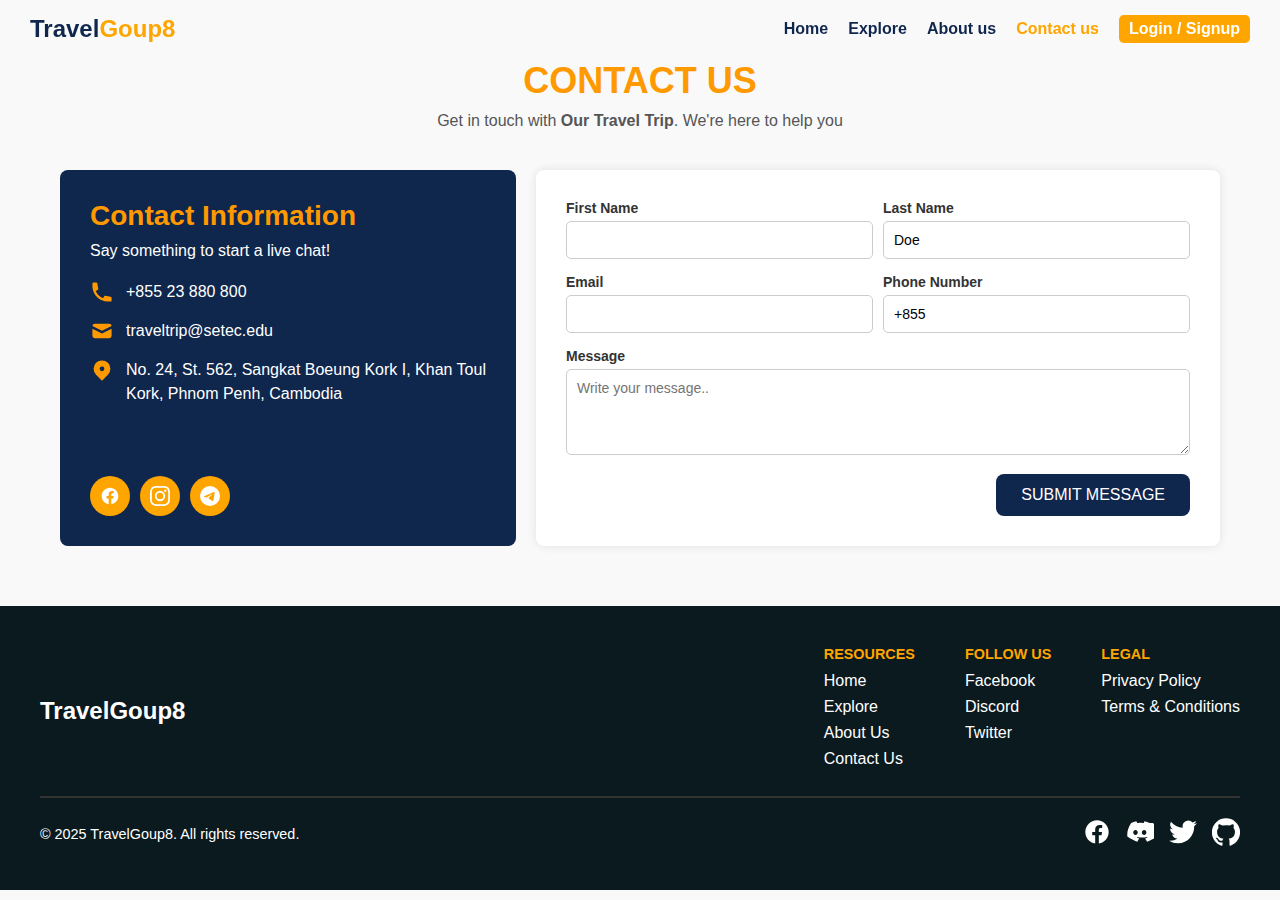
<file: contact.html>
<!DOCTYPE html>
<html lang="en">
<head>
  <meta charset="UTF-8">
  <meta name="viewport" content="width=device-width, initial-scale=1.0">
  <title>Contact Us - TravelGoup8</title>
    <link rel="stylesheet" href="/css/contact.css">
      <meta property="og:type" content="website">
  <meta property="og:title" content="TravelGoup8 - Explore Cambodia">
  <meta property="og:description" content="TravelGoup8 - Discover the best places in Cambodia including the Royal Palace and Angkor Wat.">
  <meta property="og:image" content="https://www.novotelphnompenhbkk1.com/wp-content/uploads/sites/53/2023/08/royal-palace-1920x1200.jpg">
  <meta property="og:url" content="https://yourwebsite.com/">
  <meta property="og:site_name" content="TravelGoup8">
  <meta name="twitter:card" content="summary_large_image">
  <meta name="twitter:title" content="TravelGoup8 - Explore Cambodia">
  <meta name="twitter:description" content="TravelGoup8 - Discover the best places in Cambodia including the Royal Palace and Angkor Wat.">
  <meta name="twitter:image" content="https://www.novotelphnompenhbkk1.com/wp-content/uploads/sites/53/2023/08/royal-palace-1920x1200.jpg">
  <link rel="icon" href="/favicon.ico" type="image/x-icon">


</head>
<body>
     <!-- Header -->
 <header class="header">
    <div class="nav-container">
        <div class="logo">Travel<span>Goup8</span></div>

        <nav id="nav-links">
            <a href="/index.html" >Home</a>
            <a href="/explore.html">Explore</a>
            <a href="/about.html" >About us</a>
            <a href="/contact.html" style="color: orange">Contact us</a>
            <a href="/login.html" class="login-btn">Login / Signup</a>
        </nav>

        <!-- Hamburger -->
        <div class="hamburger" id="hamburger">
            <span></span>
            <span></span>
            <span></span>
        </div>
    </div>
</header>
     
<main>
  <div class="contact-header">
    <h1>CONTACT US</h1>
    <p>Get in touch with <span>Our Travel Trip</span>. We're here to help you</p>
  </div>

  <div class="contact-grid">
    <!-- Left Side -->
    <div class="contact-info">
      <div>
        <h2>Contact Information</h2>
        <p>Say something to start a live chat!</p>

        <div class="info-item">
          <svg viewBox="0 0 20 20"><path d="M2 3a1 1 0 011-1h2.153a1 1 0 01.986.836l.74 4.435a1 1 0 01-.54 1.06l-1.548.773a11.037 11.037 0 006.105 6.105l.774-1.548a1 1 0 011.059-.54l4.435.74a1 1 0 01.836.986V17a1 1 0 01-1 1h-2C7.82 18 2 12.18 2 5V3z"/></svg>
          <div>+855 23 880 800</div>
        </div>

        <div class="info-item">
          <svg viewBox="0 0 20 20"><path d="M2.003 5.884L10 9.882l7.997-3.998A2 2 0 0016 4H4a2 2 0 00-1.997 1.884z"/><path d="M18 8.118l-8 4-8-4V14a2 2 0 002 2h12a2 2 0 002-2V8.118z"/></svg>
          <div>traveltrip@setec.edu</div>
        </div>

        <div class="info-item">
          <svg viewBox="0 0 20 20"><path fill-rule="evenodd" d="M5.05 4.05a7 7 0 119.9 9.9L10 18.9l-4.95-4.95a7 7 0 010-9.9zM10 11a2 2 0 100-4 2 2 0 000 4z" clip-rule="evenodd"/></svg>
          <div>No. 24, St. 562, Sangkat Boeung Kork I, Khan Toul Kork, Phnom Penh, Cambodia</div>
        </div>
      </div>

      <div class="social-links">
        <!-- Facebook -->
        <a href="#"><svg viewBox="0 0 24 24"><path d="M22 12c0-5.523-4.477-10-10-10S2 6.477 2 12c0 4.991 3.657 9.128 8.438 9.878v-6.987h-2.54V12h2.54V9.797c0-2.506 1.492-3.89 3.777-3.89 1.094 0 2.238.195 2.238.195v2.46h-1.26c-1.243 0-1.63.771-1.63 1.562V12h2.773l-.443 2.89h-2.33v6.988C18.343 21.128 22 16.991 22 12z"/></svg></a>
        <!-- Instagram -->
        <a href="#"><svg viewBox="0 0 24 24"><path d="M12 2.163c3.204 0 3.584.012 4.85.07 3.252.148 4.771 1.691 4.919 4.919.058 1.265.069 1.645.069 4.849 0 3.205-.012 3.584-.069 4.849-.149 3.225-1.664 4.771-4.919 4.919-1.266.058-1.644.07-4.85.07-3.204 0-3.584-.012-4.849-.07-3.26-.149-4.771-1.699-4.919-4.92-.058-1.265-.07-1.644-.07-4.849 0-3.204.013-3.583.07-4.849.149-3.227 1.664-4.771 4.919-4.919 1.266-.057 1.645-.069 4.849-.069zM12 0C8.741 0 8.333.014 7.053.072 2.695.272.273 2.69.073 7.052.014 8.333 0 8.741 0 12c0 3.259.014 3.668.072 4.948.2 4.358 2.618 6.78 6.98 6.98C8.333 23.986 8.741 24 12 24c3.259 0 3.668-.014 4.948-.072 4.354-.2 6.782-2.618 6.979-6.98.059-1.28.073-1.689.073-4.948 0-3.259-.014-3.667-.072-4.947-.196-4.354-2.617-6.78-6.979-6.98C15.668.014 15.259 0 12 0zm0 5.838a6.162 6.162 0 100 12.324 6.162 6.162 0 000-12.324zM12 16a4 4 0 110-8 4 4 0 010 8zm6.406-11.845a1.44 1.44 0 100 2.881 1.44 1.44 0 000-2.881z"/></svg></a>
        <!-- Twitter -->
        <a href="#"><svg viewBox="0 0 24 24"><path d="M11.944 0A12 12 0 0 0 0 12a12 12 0 0 0 12 12 12 12 0 0 0 12-12A12 12 0 0 0 12 0a12 12 0 0 0-.056 0zm4.962 7.224c.1-.002.321.023.465.14a.506.506 0 0 1 .171.325c.016.093.036.306.02.472-.18 1.898-.962 6.502-1.36 8.627-.168.9-.499 1.201-.82 1.23-.696.065-1.225-.46-1.9-.902-1.056-.693-1.653-1.124-2.678-1.8-1.185-.78-.417-1.21.258-1.91.177-.184 3.247-2.977 3.307-3.23.007-.032.014-.15-.056-.212s-.174-.041-.249-.024c-.106.024-1.793 1.14-5.061 3.345-.48.33-.913.49-1.302.48-.428-.008-1.252-.241-1.865-.44-.752-.245-1.349-.374-1.297-.789.027-.216.325-.437.893-.663 3.498-1.524 5.83-2.529 6.998-3.014 3.332-1.386 4.025-1.627 4.476-1.635z"/></svg></a>
      </div>
    </div>

    <!-- Right Side Form -->
    <div class="contact-form">
      <form>
        <div style="display:flex; gap:10px; flex-wrap:wrap;">
          <div style="flex:1;">
            <label for="firstName">First Name</label>
            <input type="text" id="firstName" name="firstName">
          </div>
          <div style="flex:1;">
            <label for="lastName">Last Name</label>
            <input type="text" id="lastName" name="lastName" value="Doe">
          </div>
        </div>

        <div style="display:flex; gap:10px; flex-wrap:wrap;">
          <div style="flex:1;">
            <label for="email">Email</label>
            <input type="email" id="email" name="email">
          </div>
          <div style="flex:1;">
            <label for="phone">Phone Number</label>
            <input type="tel" id="phone" name="phone" value="+855">
          </div>
        </div>

        <div>
          <label for="message">Message</label>
          <textarea id="message" name="message" rows="4" placeholder="Write your message.."></textarea>
        </div>

        <div style="text-align:right;">
          <button type="submit">SUBMIT MESSAGE</button>
        </div>
      </form>
    </div>
  </div>
</main>


<!-- Footer -->
<footer class="footer">
  <div class="footer-container">
    <div class="footer-top">
      <div class="footer-logo">
        <a href="#">
          <span>TravelGoup8</span>
        </a>
      </div>
      <div class="footer-links">
        <div class="footer-section">
          <h3>Resources</h3>
          <ul>
            <li><a href="./home.html">Home</a></li>
            <li><a href="./explore.html">Explore</a></li>
            <li><a href="./about.html">About Us</a></li>
            <li><a href="./contact.html">Contact Us</a></li>
          </ul>
        </div>
        <div class="footer-section">
          <h3>Follow Us</h3>
          <ul>
            <li><a href="#">Facebook</a></li>
            <li><a href="#">Discord</a></li>
            <li><a href="#">Twitter</a></li>
          </ul>
        </div>
        <div class="footer-section">
          <h3>Legal</h3>
          <ul>
            <li><a href="#">Privacy Policy</a></li>
            <li><a href="#">Terms & Conditions</a></li>
          </ul>
        </div>
      </div>
    </div>

    <hr />

   <div class="footer-bottom">
      <p>© 2025 TravelGoup8. All rights reserved.</p>
      <div class="social-icons">
        <!-- Facebook -->
        <a href="#" aria-label="Facebook">
          <svg xmlns="http://www.w3.org/2000/svg" width="24" height="24" fill="white" viewBox="0 0 24 24">
            <path d="M22 12c0-5.522-4.478-10-10-10S2 6.478 2 12c0 5.012 3.657 9.165 8.438 9.879v-6.987h-2.54V12h2.54V9.797c0-2.507 1.492-3.89 3.777-3.89 1.094 0 2.238.195 2.238.195v2.46h-1.26c-1.243 0-1.63.771-1.63 1.562V12h2.773l-.443 2.892h-2.33v6.987C18.343 21.165 22 17.012 22 12z"/>
          </svg>
        </a>
        <!-- Discord -->
        <a href="#" aria-label="Discord">
          <svg xmlns="http://www.w3.org/2000/svg" width="24" height="24" fill="white" viewBox="0 0 71 55">
            <path d="M60.104 4.552A58.816 58.816 0 0046.939.3a41.856 41.856 0 00-1.948 4.064 56.896 56.896 0 00-16.785 0A41.648 41.648 0 0026.257.3 58.768 58.768 0 0013.092 4.552c-8.077 11.92-10.834 23.408-9.623 34.641 8.746 6.431 17.036 10.338 25.06 12.807 1.851-2.547 3.495-5.217 4.91-7.985a37.805 37.805 0 01-6.02-2.854c.507-.373.997-.77 1.471-1.184a47.567 47.567 0 0024.24 0c.473.414.963.811 1.471 1.184a37.703 37.703 0 01-6.02 2.854c1.415 2.768 3.058 5.438 4.91 7.985 8.024-2.469 16.314-6.376 25.06-12.807 1.21-11.233-1.546-22.721-9.623-34.641zm-36.05 30.546c-3.142 0-5.707-2.874-5.707-6.412 0-3.538 2.541-6.412 5.707-6.412 3.171 0 5.73 2.874 5.707 6.412 0 3.538-2.536 6.412-5.707 6.412zm21.896 0c-3.142 0-5.707-2.874-5.707-6.412 0-3.538 2.541-6.412 5.707-6.412 3.171 0 5.73 2.874 5.707 6.412 0 3.538-2.536 6.412-5.707 6.412z"/>
          </svg>
        </a>
        <!-- Twitter -->
        <a href="#" aria-label="Twitter">
          <svg xmlns="http://www.w3.org/2000/svg" width="24" height="24" fill="white" viewBox="0 0 24 24">
            <path d="M24 4.557a9.83 9.83 0 01-2.828.775 4.932 4.932 0 002.165-2.724 9.864 9.864 0 01-3.127 1.195 4.916 4.916 0 00-8.38 4.482A13.936 13.936 0 011.671 3.149a4.918 4.918 0 001.523 6.556 4.902 4.902 0 01-2.229-.616c-.054 2.28 1.581 4.415 3.949 4.89a4.935 4.935 0 01-2.224.084 4.922 4.922 0 004.6 3.417 9.867 9.867 0 01-6.102 2.104c-.396 0-.788-.023-1.175-.069a13.945 13.945 0 007.557 2.212c9.054 0 14.002-7.496 14.002-13.986 0-.213-.004-.425-.014-.637A9.936 9.936 0 0024 4.557z"/>
          </svg>
        </a>
        <!-- GitHub -->
        <a href="#" aria-label="GitHub">
          <svg xmlns="http://www.w3.org/2000/svg" width="24" height="24" fill="white" viewBox="0 0 24 24">
            <path d="M12 .297a12 12 0 00-3.797 23.419c.6.111.82-.261.82-.58v-2.234c-3.338.726-4.042-1.416-4.042-1.416-.546-1.389-1.333-1.757-1.333-1.757-1.089-.745.083-.729.083-.729 1.205.084 1.84 1.237 1.84 1.237 1.07 1.834 2.807 1.304 3.492.997.108-.776.418-1.305.762-1.604-2.665-.305-5.467-1.334-5.467-5.931 0-1.31.468-2.381 1.236-3.222-.124-.303-.536-1.527.117-3.176 0 0 1.008-.322 3.3 1.23a11.46 11.46 0 013.003-.404c1.018.005 2.043.137 3.003.404 2.289-1.552 3.294-1.23 3.294-1.23.655 1.649.243 2.873.12 3.176.771.841 1.234 1.912 1.234 3.222 0 4.609-2.807 5.624-5.48 5.921.43.37.814 1.096.814 2.21v3.293c0 .322.218.697.825.578A12.004 12.004 0 0012 .297z"/>
          </svg>
        </a>
      </div>
    </div>

  </div>
</footer>

</body>
</html>
</file>
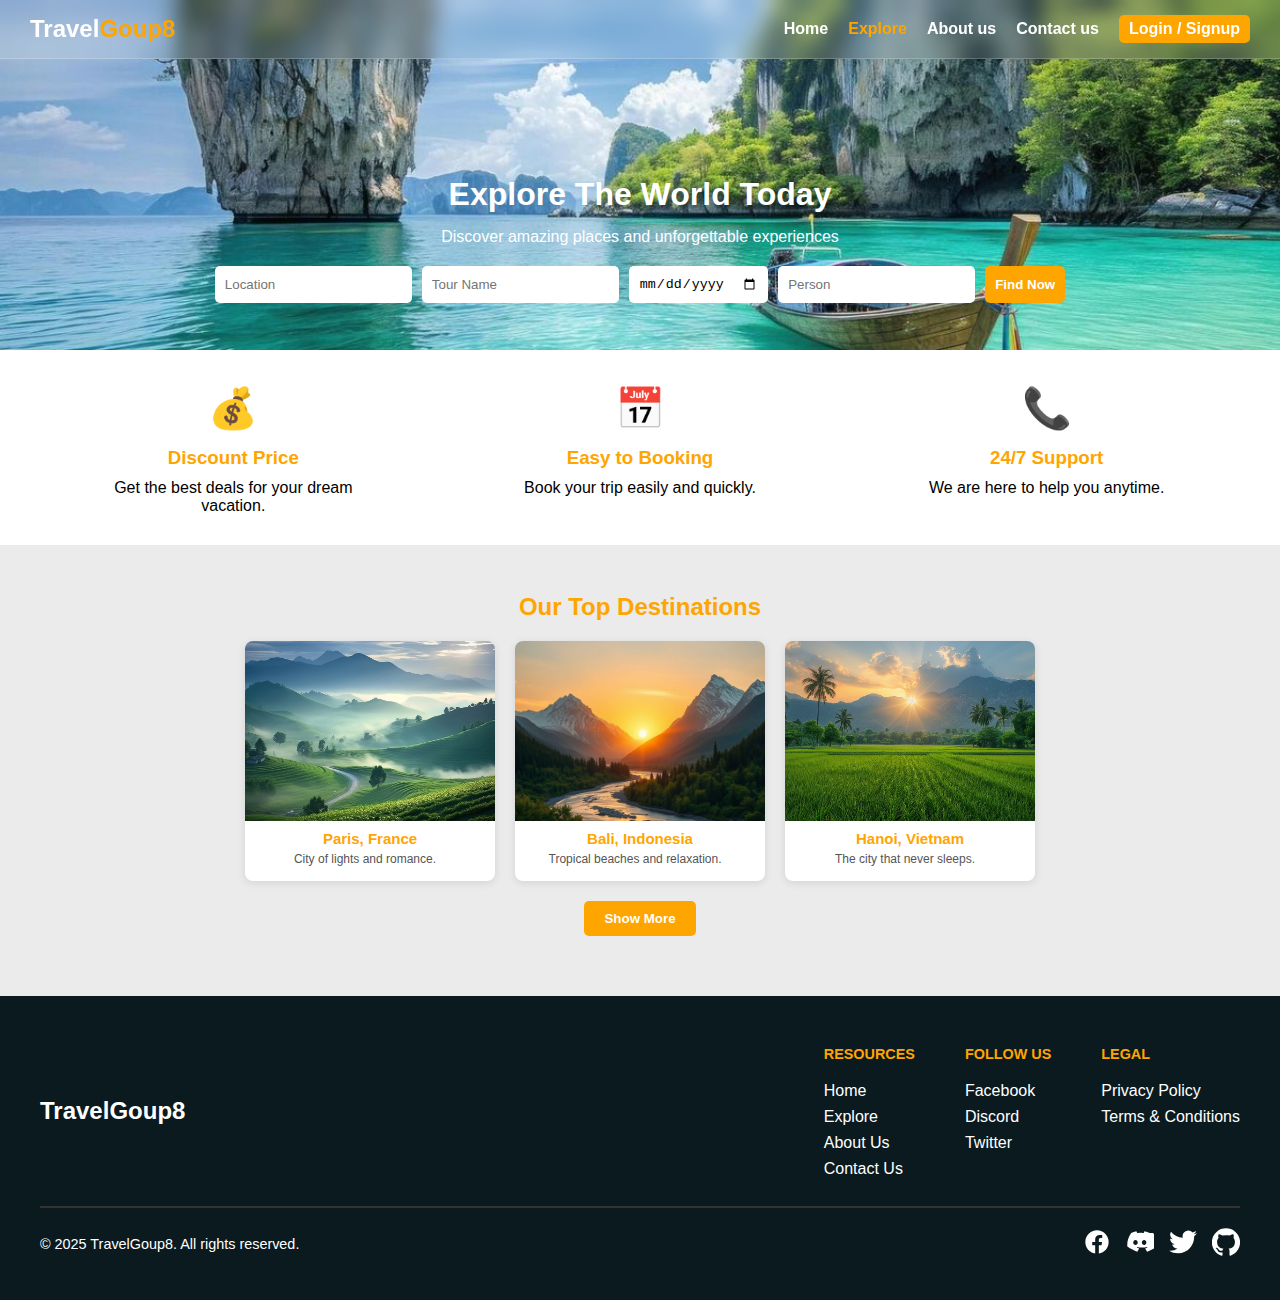
<file: explore.html>
<!DOCTYPE html>
<html lang="en">

<head>
    <meta charset="UTF-8">
    <meta name="viewport" content="width=device-width, initial-scale=1.0">
    <title>Travel Agency</title>
    <link rel="stylesheet" href="/css/style.css">
  <meta property="og:type" content="website">
  <meta property="og:title" content="TravelGoup8 - Explore Cambodia">
  <meta property="og:description" content="TravelGoup8 - Discover the best places in Cambodia including the Royal Palace and Angkor Wat.">
  <meta property="og:image" content="https://www.novotelphnompenhbkk1.com/wp-content/uploads/sites/53/2023/08/royal-palace-1920x1200.jpg">
  <meta property="og:url" content="https://yourwebsite.com/">
  <meta property="og:site_name" content="TravelGoup8">
  <meta name="twitter:card" content="summary_large_image">
  <meta name="twitter:title" content="TravelGoup8 - Explore Cambodia">
  <meta name="twitter:description" content="TravelGoup8 - Discover the best places in Cambodia including the Royal Palace and Angkor Wat.">
  <meta name="twitter:image" content="https://www.novotelphnompenhbkk1.com/wp-content/uploads/sites/53/2023/08/royal-palace-1920x1200.jpg">
  <link rel="icon" href="/favicon.ico" type="image/x-icon">
</head>

<body>

     <!-- Header -->
 <header class="header">
    <div class="nav-container">
        <div class="logo">Travel<span>Goup8</span></div>

        <nav id="nav-links">
            <a href="/index.html">Home</a>
            <a href="/explore.html" style="color: orange">Explore</a>
            <a href="/about.html" >About us</a>
            <a href="/contact.html">Contact us</a>
            <a href="/login.html" class="login-btn">Login / Signup</a>
        </nav>

        <!-- Hamburger -->
        <div class="hamburger" id="hamburger">
            <span></span>
            <span></span>
            <span></span>
        </div>
    </div>
</header>
     <div class="hero">
            <h1>Explore The World Today</h1>
            <p>Discover amazing places and unforgettable experiences</p>
            <div class="search-box">
                <input type="text" id="location" placeholder="Location">
                <input type="text" id="tourName" placeholder="Tour Name">
                <input type="date" id="date">
                <input type="number" id="person" placeholder="Person">
                <button id="findBtn">Find Now</button>
            </div>
        </div>

    <!-- Features -->
    <section class="features">
        <div class="feature">
            <h1>💰</h1>
            <h3>Discount Price</h3>
            <p>Get the best deals for your dream vacation.</p>
        </div>
        <div class="feature">
            <h1>📅</h1>
            <h3>Easy to Booking</h3>
            <p>Book your trip easily and quickly.</p>
        </div>
        <div class="feature">
            <h1>📞</h1>
            <h3>24/7 Support</h3>
            <p>We are here to help you anytime.</p>
        </div>
    </section>

    <!-- Destinations -->
    <section class="destinations">
        <h2>Our Top Destinations</h2>
        <div id="destinationList" class="destination-cards">
            <div class="card">
                <img src="/images/travel1.jpg">
                <h4>Paris, France</h4>
                <p>City of lights and romance.</p>
            </div>
            <div class="card">
                <img src="/images/travel2.jpg">
                <h4>Bali, Indonesia</h4>
                <p>Tropical beaches and relaxation.</p>
            </div>
            <div class="card">
                <img src="/images/travel3.jpg">
                <h4>Hanoi, Vietnam</h4>
                <p>The city that never sleeps.</p>
            </div>
        </div>
        <button id="showMoreBtn">Show More</button>
    </section>

 <!-- Footer -->
<footer class="footer">
  <div class="footer-container">
    <div class="footer-top">
      <div class="footer-logo">
        <a href="#">
          <span>TravelGoup8</span>
        </a>
      </div>
      <div class="footer-links">
        <div class="footer-section">
          <h3>Resources</h3>
          <ul>
            <li><a href="./home.html">Home</a></li>
            <li><a href="./explore.html">Explore</a></li>
            <li><a href="./about.html">About Us</a></li>
            <li><a href="./contact.html">Contact Us</a></li>
          </ul>
        </div>
        <div class="footer-section">
          <h3>Follow Us</h3>
          <ul>
            <li><a href="#">Facebook</a></li>
            <li><a href="#">Discord</a></li>
            <li><a href="#">Twitter</a></li>
          </ul>
        </div>
        <div class="footer-section">
          <h3>Legal</h3>
          <ul>
            <li><a href="#">Privacy Policy</a></li>
            <li><a href="#">Terms & Conditions</a></li>
          </ul>
        </div>
      </div>
    </div>

    <hr />

   <div class="footer-bottom">
      <p>© 2025 TravelGoup8. All rights reserved.</p>
      <div class="social-icons">
        <!-- Facebook -->
        <a href="#" aria-label="Facebook">
          <svg xmlns="http://www.w3.org/2000/svg" width="24" height="24" fill="white" viewBox="0 0 24 24">
            <path d="M22 12c0-5.522-4.478-10-10-10S2 6.478 2 12c0 5.012 3.657 9.165 8.438 9.879v-6.987h-2.54V12h2.54V9.797c0-2.507 1.492-3.89 3.777-3.89 1.094 0 2.238.195 2.238.195v2.46h-1.26c-1.243 0-1.63.771-1.63 1.562V12h2.773l-.443 2.892h-2.33v6.987C18.343 21.165 22 17.012 22 12z"/>
          </svg>
        </a>
        <!-- Discord -->
        <a href="#" aria-label="Discord">
          <svg xmlns="http://www.w3.org/2000/svg" width="24" height="24" fill="white" viewBox="0 0 71 55">
            <path d="M60.104 4.552A58.816 58.816 0 0046.939.3a41.856 41.856 0 00-1.948 4.064 56.896 56.896 0 00-16.785 0A41.648 41.648 0 0026.257.3 58.768 58.768 0 0013.092 4.552c-8.077 11.92-10.834 23.408-9.623 34.641 8.746 6.431 17.036 10.338 25.06 12.807 1.851-2.547 3.495-5.217 4.91-7.985a37.805 37.805 0 01-6.02-2.854c.507-.373.997-.77 1.471-1.184a47.567 47.567 0 0024.24 0c.473.414.963.811 1.471 1.184a37.703 37.703 0 01-6.02 2.854c1.415 2.768 3.058 5.438 4.91 7.985 8.024-2.469 16.314-6.376 25.06-12.807 1.21-11.233-1.546-22.721-9.623-34.641zm-36.05 30.546c-3.142 0-5.707-2.874-5.707-6.412 0-3.538 2.541-6.412 5.707-6.412 3.171 0 5.73 2.874 5.707 6.412 0 3.538-2.536 6.412-5.707 6.412zm21.896 0c-3.142 0-5.707-2.874-5.707-6.412 0-3.538 2.541-6.412 5.707-6.412 3.171 0 5.73 2.874 5.707 6.412 0 3.538-2.536 6.412-5.707 6.412z"/>
          </svg>
        </a>
        <!-- Twitter -->
        <a href="#" aria-label="Twitter">
          <svg xmlns="http://www.w3.org/2000/svg" width="24" height="24" fill="white" viewBox="0 0 24 24">
            <path d="M24 4.557a9.83 9.83 0 01-2.828.775 4.932 4.932 0 002.165-2.724 9.864 9.864 0 01-3.127 1.195 4.916 4.916 0 00-8.38 4.482A13.936 13.936 0 011.671 3.149a4.918 4.918 0 001.523 6.556 4.902 4.902 0 01-2.229-.616c-.054 2.28 1.581 4.415 3.949 4.89a4.935 4.935 0 01-2.224.084 4.922 4.922 0 004.6 3.417 9.867 9.867 0 01-6.102 2.104c-.396 0-.788-.023-1.175-.069a13.945 13.945 0 007.557 2.212c9.054 0 14.002-7.496 14.002-13.986 0-.213-.004-.425-.014-.637A9.936 9.936 0 0024 4.557z"/>
          </svg>
        </a>
        <!-- GitHub -->
        <a href="#" aria-label="GitHub">
          <svg xmlns="http://www.w3.org/2000/svg" width="24" height="24" fill="white" viewBox="0 0 24 24">
            <path d="M12 .297a12 12 0 00-3.797 23.419c.6.111.82-.261.82-.58v-2.234c-3.338.726-4.042-1.416-4.042-1.416-.546-1.389-1.333-1.757-1.333-1.757-1.089-.745.083-.729.083-.729 1.205.084 1.84 1.237 1.84 1.237 1.07 1.834 2.807 1.304 3.492.997.108-.776.418-1.305.762-1.604-2.665-.305-5.467-1.334-5.467-5.931 0-1.31.468-2.381 1.236-3.222-.124-.303-.536-1.527.117-3.176 0 0 1.008-.322 3.3 1.23a11.46 11.46 0 013.003-.404c1.018.005 2.043.137 3.003.404 2.289-1.552 3.294-1.23 3.294-1.23.655 1.649.243 2.873.12 3.176.771.841 1.234 1.912 1.234 3.222 0 4.609-2.807 5.624-5.48 5.921.43.37.814 1.096.814 2.21v3.293c0 .322.218.697.825.578A12.004 12.004 0 0012 .297z"/>
          </svg>
        </a>
      </div>
    </div>

  </div>
</footer>

    <script src="/js/script.js"></script>

</body>

</html>
</file>
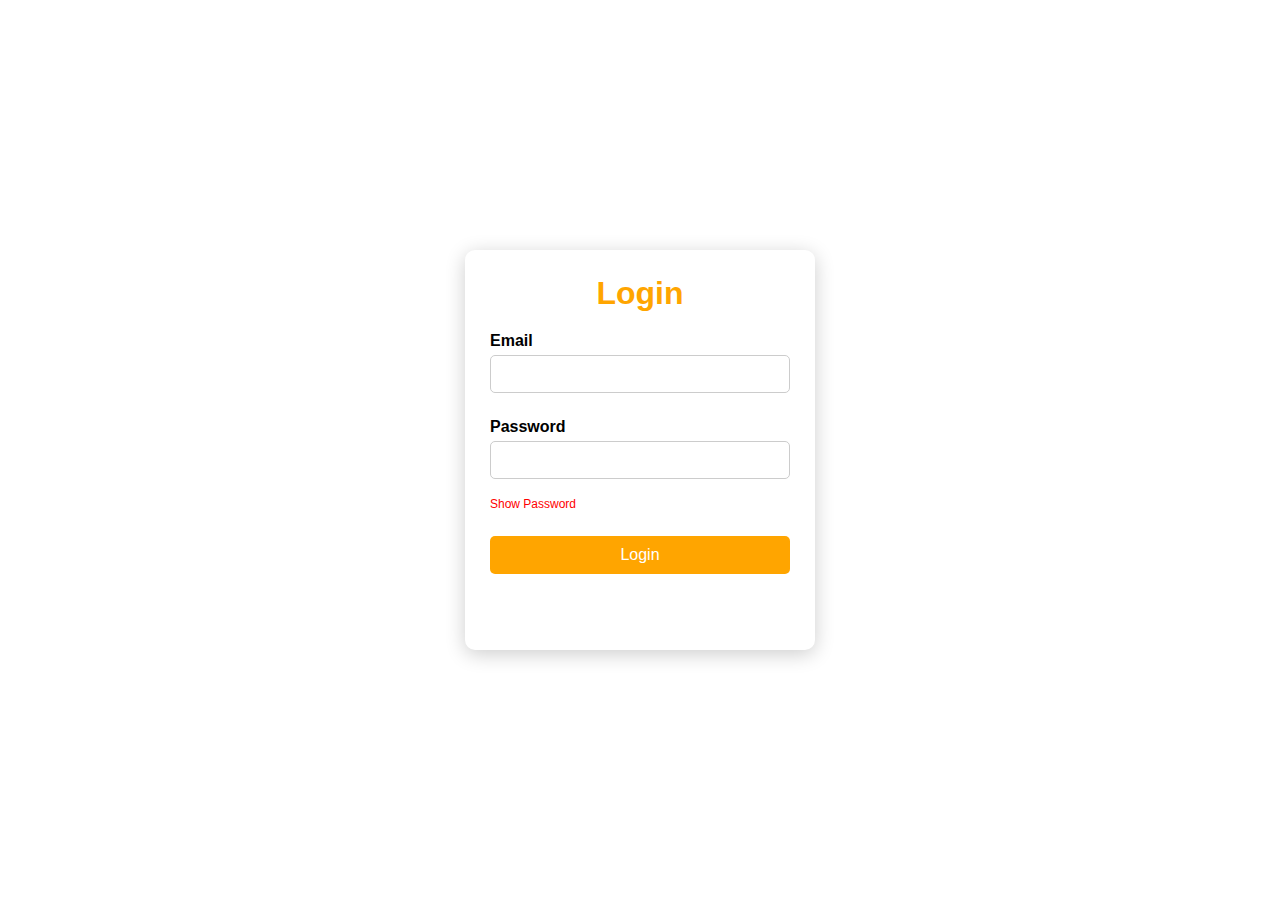
<file: login.html>
<!DOCTYPE html>
<html lang="en">

<head>
    <meta charset="UTF-8">
    <meta name="viewport" content="width=device-width, initial-scale=1.0">
    <title>Login - Travel Website</title>
    <style>
        * {
            margin: 0;
            padding: 0;
            box-sizing: border-box;
            font-family: Arial, sans-serif;
        }
        
        body {
            background: white;
            display: flex;
            justify-content: center;
            align-items: center;
            height: 100vh;
        }
        
        .login-container {
            background: white;
            width: 100%;
            height: 400px;
            padding: 25px;
            border-radius: 10px;
            box-shadow: 0px 4px 20px rgba(0, 0, 0, 0.2);
            max-width: 350px;
        }
        
        .login-container h1 {
            text-align: center;
            color: orange;
            margin-bottom: 20px;
        }
        
        label {
            font-weight: bold;
            margin-bottom: 5px;
            display: block;
        }
        
        input[type="text"],
        input[type="password"] {
            width: 100%;
            padding: 10px;
            margin-bottom: 15px;
            border-radius: 5px;
            border: 1px solid #ccc;
            outline: none;
            font-size: 14px;
            transition: border 0.3s ease;
        }
        
        input:focus {
            border: 1px solid orange;
        }
        
        .toggle-password {
            font-size: 12px;
            color: red;
            cursor: pointer;
            text-decoration: none;
            display: inline-block;
            margin-bottom: 15px;
        }
        
        .error-msg {
            font-size: 12px;
            color: red;
            margin-bottom: 10px;
        }
        
        button {
            background-color: orange;
            color: white;
            border: none;
            padding: 10px;
            width: 100%;
            border-radius: 5px;
            font-size: 16px;
            cursor: pointer;
        }
        
        button:hover {
            background-color: rgb(236, 154, 0);
        }
    </style>
</head>

<body>

    <div class="login-container">
        <h1>Login</h1>
        <form id="loginForm">
            <label for="email">Email</label>
            <input type="text" id="email" name="email">
            <div id="emailError" class="error-msg"></div>

            <label for="password">Password</label>
            <input type="password" id="password" name="password">
            <a href="#" class="toggle-password" id="togglePassword">Show Password</a>
            <div id="passwordError" class="error-msg"></div>
            
            <button type="submit" id="loginButton">Login</button>
        </form>
    </div>

    <script>
        const emailInput = document.getElementById('email');
        const passwordInput = document.getElementById('password');
        const emailError = document.getElementById('emailError');
        const passwordError = document.getElementById('passwordError');
        const togglePassword = document.getElementById('togglePassword');

        // Show/Hide Password
        togglePassword.addEventListener('click', function(e) {
            e.preventDefault();
            if (passwordInput.type === "password") {
                passwordInput.type = "text";
                togglePassword.textContent = "Hide Password";
            } else {
                passwordInput.type = "password";
                togglePassword.textContent = "Show Password";
            }
        });

        // Form Validation
        document.getElementById('loginForm').addEventListener('submit', function(e) {
            e.preventDefault();

            let valid = true;
            emailError.textContent = '';
            passwordError.textContent = '';

            const emailRegex = /^[\w\-\.]+@([\w-]+\.)+[\w-]{2,4}$/;
            const passwordRegex = /^(?=.*[0-9])(?=.*[a-z])(?=.*[A-Z])(?=.*[^0-9a-zA-Z]).{8,}$/;

            if (!emailRegex.test(emailInput.value)) {
                emailError.textContent = 'Invalid email format';
                valid = false;
            }

            if (!passwordRegex.test(passwordInput.value)) {
                passwordError.textContent = 'Password must contain uppercase, lowercase, number, special char & be 8+ chars';
                valid = false;
            }

            if (valid) {
                alert('Login Successful!');
                window.location.href = '/home.html'; // Redirect to home page


            }
        });
    </script>

</body>

</html>
</file>
<file: css/contact.css>
* {
    margin: 0;
    padding: 0;
    box-sizing: border-box;
    font-family: Arial, sans-serif;
}.header {
    position: fixed;
    top: 0;
    left: 0;
    width: 100%;
    z-index: 999;
}

.nav-container {
    display: flex;
    justify-content: space-between;
    align-items: center;
    padding: 15px 30px;
    background: rgba(255, 255, 255, 0.1); 
    backdrop-filter: blur(10px); 
    -webkit-backdrop-filter: blur(10px); 
    border-bottom: 1px solid rgba(255, 255, 255, 0.2); 
    color: #0f264d;
}
.logo {
            font-size: 24px;
            font-weight: bold;
        }

.logo span {
    font-weight: bold;
    color: orange;
}

nav {
    display: flex;
    gap: 20px;
    align-items: center;
}

nav a {
    color: #0f264d;
    text-decoration: none;
    font-weight: bold;
}

.login-btn {
    background-color: orange;
    padding: 5px 10px;
    border-radius: 5px;
}

/* Hamburger style */
.hamburger {
    display: none;
    flex-direction: column;
    cursor: pointer;
    gap: 5px;
}

.hamburger span {
    display: block;
    width: 25px;
    height: 3px;
    background-color: white;
    border-radius: 2px;
}

/* Mobile responsive */
@media (max-width: 768px) {
    nav {
        position: absolute;
        top: 60px;
        right: 0;
        background-color: rgba(10, 26, 31, 0.95);
        flex-direction: column;
        width: 200px;
        display: none;
        padding: 10px;
        border-radius: 5px;
    }

    nav.show {
        display: flex;
    }

    .hamburger {
        display: flex;
    }
}
    body {
      background-color: #f9f9f9;
      color: #333;
    }

    a {
      text-decoration: none;
      color: inherit;
    }

    main {
      max-width: 1200px;
      margin: 0 auto;
      padding: 60px 20px;
    }

    /* Header */
    .contact-header {
      text-align: center;
      margin-bottom: 40px;
    }

    .contact-header h1 {
      font-size: 36px;
      color: #ff9900; /* Secondary color */
      margin-bottom: 10px;
    }

    .contact-header p {
      color: #555;
      font-size: 16px;
    }

    .contact-header span {
      font-weight: bold;
      font-family: "Khmer OS", sans-serif;
    }

    /* Grid */
    .contact-grid {
      display: grid;
      grid-template-columns: 1fr;
      gap: 20px;
    }

    @media(min-width: 768px) {
      .contact-grid {
        grid-template-columns: 2fr 3fr;
      }
    }

    /* Left side */
    .contact-info {
      background-color: #0f264d; 
      color: #fff;
      padding: 30px;
      display: flex;
      flex-direction: column;
      justify-content: space-between;
      border-radius: 8px;
    }

    .contact-info h2 {
      font-size: 28px;
      margin-bottom: 10px;
      color: #ff9900;
    }

    .contact-info p {
      margin-bottom: 20px;
    }

    .info-item {
      display: flex;
      align-items: flex-start;
      margin-bottom: 15px;
    }

    .info-item svg {
      width: 24px;
      height: 24px;
      margin-right: 12px;
      fill: #ff9900;
      flex-shrink: 0;
    }

    .info-item div {
      line-height: 1.5;
    }

    /* Social icons */
    .social-links {
      margin-top: 30px;
      display: flex;
      gap: 10px;
    }

    .social-links a {
      display: flex;
      align-items: center;
      justify-content: center;
      width: 40px;
      height: 40px;
      background-color: orange ;
      border-radius: 50%;
      transition: background 0.3s;
    }

    .social-links a:hover {
      background-color: #ff9900;
    }

    .social-links svg {
      width: 20px;
      height: 20px;
      fill: #fff;
    }

    /* Right side */
    .contact-form {
      background-color: #fff;
      padding: 30px;
      border-radius: 8px;
      box-shadow: 0 0 10px rgba(0,0,0,0.1);
    }

    .contact-form label {
      display: block;
      font-size: 14px;
      margin-bottom: 5px;
      font-weight: bold;
    }

    .contact-form input,
    .contact-form textarea {
      width: 100%;
      padding: 10px;
      margin-bottom: 15px;
      border: 1px solid #ccc;
      border-radius: 5px;
      outline: none;
      font-size: 14px;
    }

    .contact-form input:focus,
    .contact-form textarea:focus {
      border-color: #0f264d;
    }

    .contact-form button {
      background-color: #0f264d;
      color: #fff;
      padding: 12px 25px;
      border: none;
      border-radius: 8px;
      cursor: pointer;
      transition: 0.3s;
      font-size: 16px;
    }

    .contact-form button:hover {
      background-color: #0056b3;
    }


.login-btn {
  color: white;        /* Make text white */
  text-decoration: none; /* Remove underline */
  display: inline-block; /* Ensure div styling works inside link */
}

.login-btn:hover {
  opacity: 0.8; /* Optional: subtle hover effect */
}

  
/* Footer CSS */
.footer {
  background-color: #0a1a1f;
  color: #fff;
  font-family: Arial, sans-serif;
  padding: 40px 20px;
}

.footer a {
  color: #fff;
  text-decoration: none;
}

.footer a:hover {
  text-decoration: underline;
}

.footer-container {
  max-width: 1200px;
  margin: 0 auto;
}

.footer-top {
  display: flex;
  flex-wrap: wrap;
  justify-content: space-between;
  gap: 30px;
}

.footer-logo {
  display: flex;
  align-items: center;
  gap: 10px;
  font-size: 1.5rem;
  font-weight: bold;
}

.footer-logo img {
  height: 40px;
}

.footer-links {
  display: flex;
  gap: 50px;
  flex-wrap: wrap;
}

.footer-section h3 {
  font-size: 0.9rem;
  text-transform: uppercase;
  margin-bottom: 10px;
  font-weight: bold;
  color: orange;
}

.footer-section ul {
  list-style: none;
  padding: 0;
  margin: 0;
}

.footer-section li {
  margin-bottom: 8px;
}

hr {
  border: 0.5px solid #333;
  margin: 20px 0;
}

.footer-bottom {
  margin-top: 20px;
  display: flex;
  flex-direction: column;
  align-items: center;
  gap: 10px;
}

.footer-bottom p {
  font-size: 0.9rem;
}

.social-icons {
  display: flex;
  gap: 15px;
}

.social-icons a svg {
  width: 28px;
  height: 28px;
  transition: transform 0.3s;
}

.social-icons a:hover svg {
  transform: scale(1.2);
  fill: orange;
}

/* Responsive */
@media (min-width: 768px) {
  .footer-bottom {
    flex-direction: row;
    justify-content: space-between;
    width: 100%;
  }
}

.login-btn {
  color: white;        /* Make text white */
  text-decoration: none; /* Remove underline */
  display: inline-block; /* Ensure div styling works inside link */
}

.login-btn:hover {
  opacity: 0.8; /* Optional: subtle hover effect */
}
</file>
<file: css/style.css>
body {
            margin: 0;
            font-family: 'Inter', sans-serif;
            background-color: #ebebeb;
        }
        
        * {
            box-sizing: border-box;
            margin: 0;
            padding: 0;
        }
        /* Header */
        
   .header {
    position: fixed;
    top: 0;
    left: 0;
    width: 100%;
    z-index: 999;
}

.nav-container {
    display: flex;
    justify-content: space-between;
    align-items: center;
    padding: 15px 30px;

    background: rgba(255, 255, 255, 0.1); 
    backdrop-filter: blur(10px); 
    -webkit-backdrop-filter: blur(10px); 
    border-bottom: 1px solid rgba(255, 255, 255, 0.2); 
    color: white;
}

.logo {
            font-size: 24px;
            font-weight: bold;
        }
.logo span {
    font-weight: bold;
    color: orange;
}

nav {
    display: flex;
    gap: 20px;
    align-items: center;
}

nav a {
    color: white;
    text-decoration: none;
    font-weight: bold;
}

.login-btn {
    background-color: orange;
    padding: 5px 10px;
    border-radius: 5px;
}

/* Hamburger style */
.hamburger {
    display: none;
    flex-direction: column;
    cursor: pointer;
    gap: 5px;
}

.hamburger span {
    display: block;
    width: 25px;
    height: 3px;
    background-color: white;
    border-radius: 2px;
}

/* Mobile responsive */
@media (max-width: 768px) {
    nav {
        position: absolute;
        top: 60px;
        right: 0;
        background-color: rgba(10, 26, 31, 0.95);
        flex-direction: column;
        width: 200px;
        display: none;
        padding: 10px;
        border-radius: 5px;
    }

    nav.show {
        display: flex;
    }

    .hamburger {
        display: flex;
    }
}

        .hero {
            text-align: center;
            height: 350px;
        }
        
        .explore {
            text-align: center;
            height: 350px;
            padding-top: 80px;
        }
        
        .hero h1 {
            padding-top: 80px;
            padding-bottom: 15px;
        }
        
        .feature h1 {
            padding: 5px 0;
            font-size: 40px;
        }
        
        h2 {
            color: orange;
            margin: 40px 0px 20px 0px;
        }
        
        h3 {
            color: orange;
            padding: 10px 0px;
        }
        
        h4 {
            color: orange;
            padding: 5px;
            font-size: 15px;
        }
        
        .search-box {
            margin-top: 20px;
            display: flex;
            justify-content: center;
            gap: 10px;
        }
        
        .search-box input,
        .search-box button {
            padding: 10px;
            border-radius: 5px;
            border: none;
        }
        
        .search-box button {
            background-color: orange;
            cursor: pointer;
            font-weight: bold;
        }
        /* Features */
        
        .features {
            display: flex;
            justify-content: space-around;
            text-align: center;
            padding: 30px;
            background-color: #ffffff;
        }
        
        .feature {
            width: 25%;
        }
        /* Destinations */
        
        .destinations {
            text-align: center;
            margin-bottom: 20px;
        }
        
        .destination-cards {
            display: flex;
            justify-content: center;
            gap: 20px;
            flex-wrap: wrap;
        }
        
        .card {
            background: white;
            border-radius: 8px;
            box-shadow: 0 2px 8px rgba(0, 0, 0, 0.1);
            overflow: hidden;
            width: 250px;
        }
        
        .card p {
            font-size: 12px;
            color: #555;
            width: 240px;
            padding: 0 0 15px 0;
        }
        
        .card img {
            width: 100%;
            height: 180px;
            object-fit: cover;
        }
        
        button {
            padding: 10px 20px;
            border: none;
            background-color: orange;
            font-weight: bold;
            cursor: pointer;
            border-radius: 5px;
        }
        
/* Footer CSS */
.footer {
  background-color: #0a1a1f;
  color: #fff;
  font-family: Arial, sans-serif;
  padding: 40px 20px;
}

.footer a {
  color: #fff;
  text-decoration: none;
}

.footer a:hover {
  text-decoration: underline;
}

.footer-container {
  max-width: 1200px;
  margin: 0 auto;
}

.footer-top {
  display: flex;
  flex-wrap: wrap;
  justify-content: space-between;
  gap: 30px;
}

.footer-logo {
  display: flex;
  align-items: center;
  gap: 10px;
  font-size: 1.5rem;
  font-weight: bold;
}

.footer-logo img {
  height: 40px;
}

.footer-links {
  display: flex;
  gap: 50px;
  flex-wrap: wrap;
}

.footer-section h3 {
  font-size: 0.9rem;
  text-transform: uppercase;
  margin-bottom: 10px;
  font-weight: bold;
}

.footer-section ul {
  list-style: none;
  padding: 0;
  margin: 0;
}

.footer-section li {
  margin-bottom: 8px;
}

hr {
  border: 0.5px solid #333;
  margin: 20px 0;
}

.footer-bottom {
  margin-top: 20px;
  display: flex;
  flex-direction: column;
  align-items: center;
  gap: 10px;
}

.footer-bottom p {
  font-size: 0.9rem;
}

.social-icons {
  display: flex;
  gap: 15px;
}

.social-icons a svg {
  width: 28px;
  height: 28px;
  transition: transform 0.3s;
}

.social-icons a:hover svg {
  transform: scale(1.2);
  fill: orange;
}

/* Responsive */
@media (min-width: 768px) {
  .footer-bottom {
    flex-direction: row;
    justify-content: space-between;
    width: 100%;
  }
}
        
        #showMoreBtn {
            margin-top: 20px;
            color: white;
            margin-bottom: 40px;
        }
        
        #findBtn {
            color: white;
        }
        
        .explore {
            /* background: url('/images/travel9.jpg') no-repeat center/cover; */
            color: white;
            min-height: 350px;
            /* or whatever fits your design */
            position: relative;
            color: #fff;
            /* for text visibility */
            background-size: cover;
            background-position: center;
        }
        
        .explore button {
            color: white;
        }
        
        .about-team {
            text-align: center;
            padding: 40px 10px;
        }
        
        .about-us {
            background: url("https://i.pinimg.com/1200x/6a/f9/0e/6af90eea656d653c788e7d3f92a77247.jpg") center/cover fixed no-repeat;
            text-align: center;
            height: 350px;
            padding-top: 80px;
        }
        
        .container {
            max-width: 1200px;
            margin: 0 auto;
            padding: 0 20px;
        }
        
        .hero {
            padding: 6rem 0 3rem;
            color: #fff;
            text-align: center;
        }
        
        .hero .hero-content {
            position: relative;
            z-index: 2;
            max-width: 800px;
            margin: 0 auto;
        }
        
        .hero-title {
            font-size: 3rem;
            font-weight: 700;
            margin-bottom: 1rem;
        }
        
        .hero-subtitle {
            font-size: 1.25rem;
            margin-bottom: 1.5rem;
        }
        
        .btn-primary {
            display: inline-block;
            background: var(--primary-color);
            color: #fff;
            padding: 0.75rem 2rem;
            border-radius: 999px;
            font-weight: bold;
        }
        
        .btn-primary:hover {
            background: var(--secondary-color);
        }
        
        section {
            margin-bottom: 3rem;
        }
        
        .school-section,
        .teacher-section,
        
        .tech-card {
            background: #fff;
            border-radius: 12px;
            box-shadow: 0 4px 15px rgba(0, 0, 0, 0.1);
        }
        
        .school-section {
            margin: 52px;
            text-align: center;
            display: flex;
            flex-direction: column;
            align-items: center;
            padding-bottom: 20px;
        }
        
        .school-logo {
            max-width: 300px;
            margin-bottom: 1rem;
            padding-top: 35px;
        }
        
        .teacher-section {
            text-align: center;
            margin: 0 320px 0 320px;
        }
        
        .teacher-section .teacher-image img {
            width: 150px;
            border-radius: 50%;
        }
        
        .teacher-name {
            font-size: 1.5rem;
            font-weight: 700;
        }
        
        .teacher-section h2 {
            padding-top: 20px;
        }
        
        .teacher-section p {
            padding-bottom: 20px;
        }
        
        .teacher-role {
            color: var(--primary-color);
        }
        
        .tech-grid {
            display: grid;
            grid-template-columns: repeat(auto-fit, minmax(250px, 1fr));
            gap: 20px;
            margin: 52px;
        }
        
        .tech-card {
            padding: 1.5rem;
            text-align: center;
            transition: .3s;
        }
        
        .tech-card:hover {
            transform: translateY(-5px);
        }
        
        .tech-icon svg {
            width: 40px;
            height: 40px;
            fill: var(--primary-color);
            margin-bottom: 0.5rem;
        }

.login-btn {
  color: white;       
  text-decoration: none;
  display: inline-block; 
}

.login-btn:hover {
  opacity: 0.8; 
}

.team-name:hover {
  transform: translateY(-10px) scale(1.05);
  box-shadow: 0 15px 30px rgba(0,0,0,0.2);
}.team-name {

  transition: all 0.4s ease;
}
</file>
